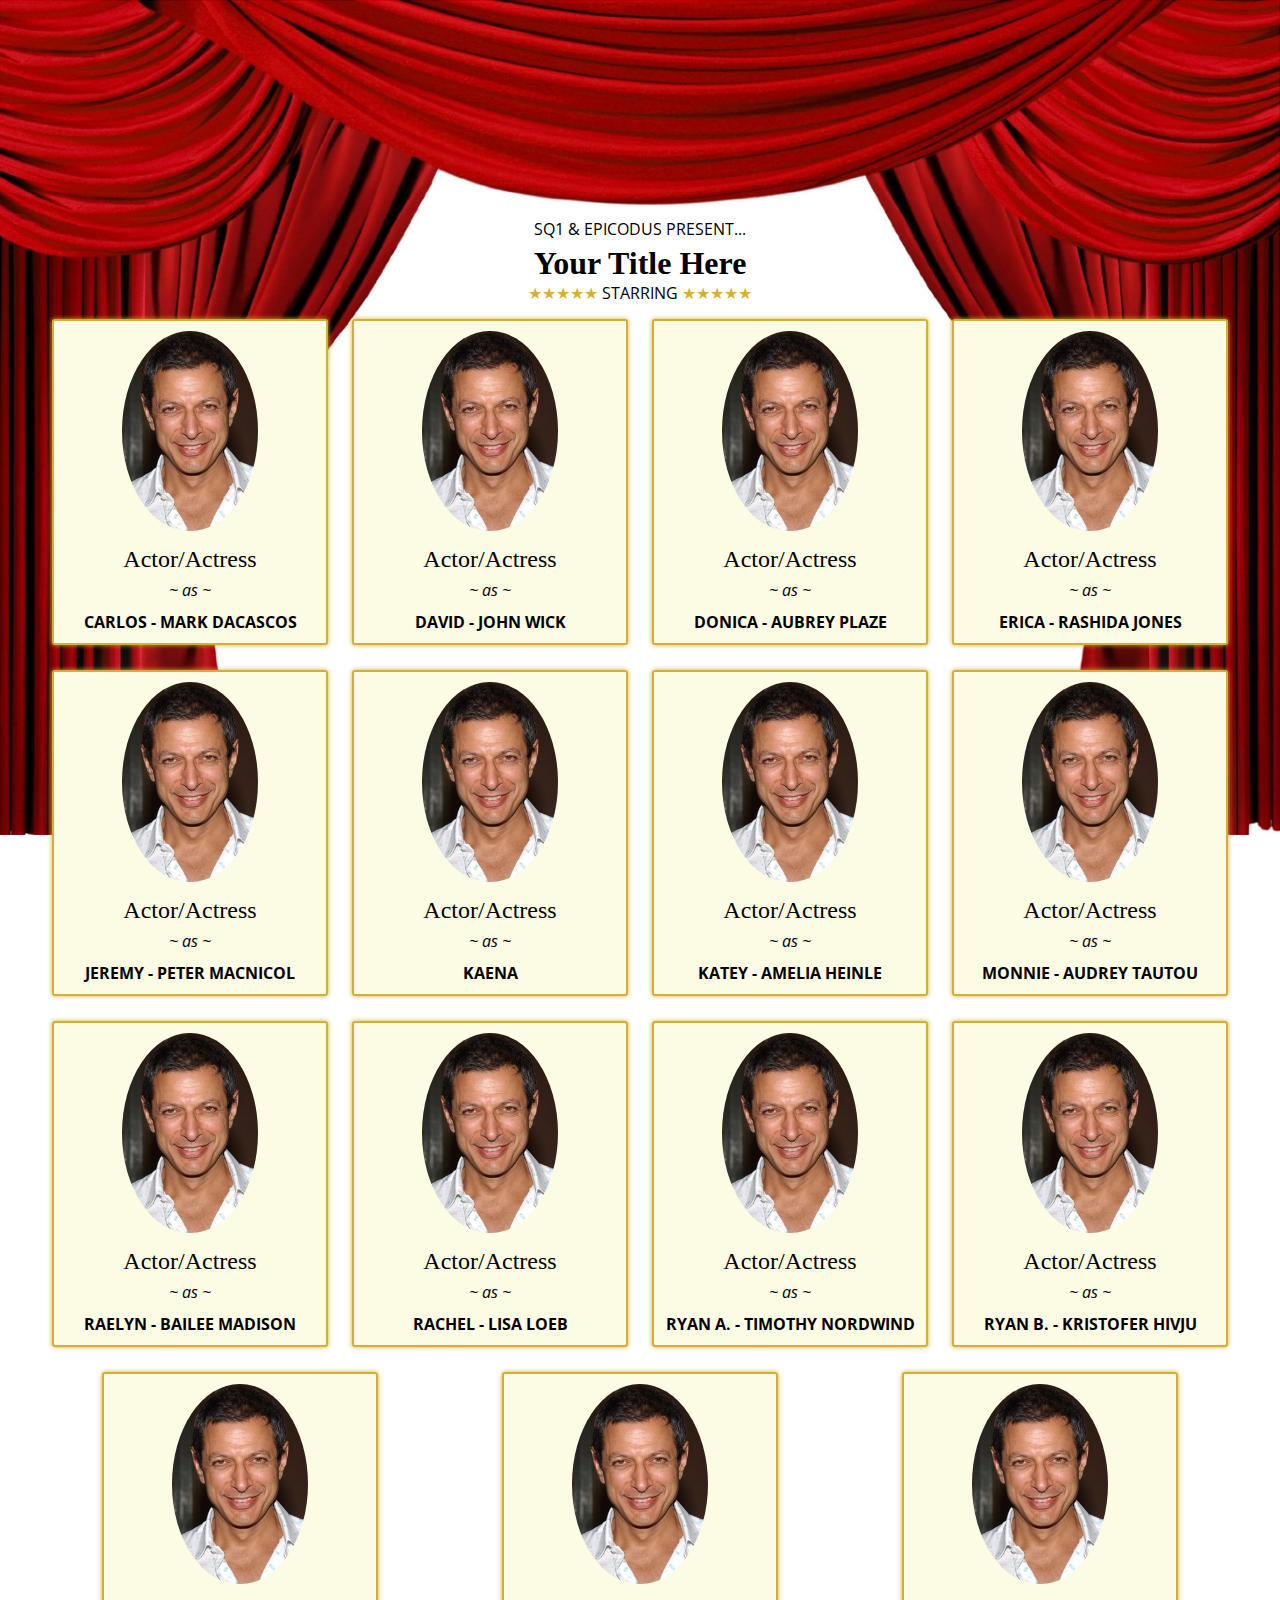
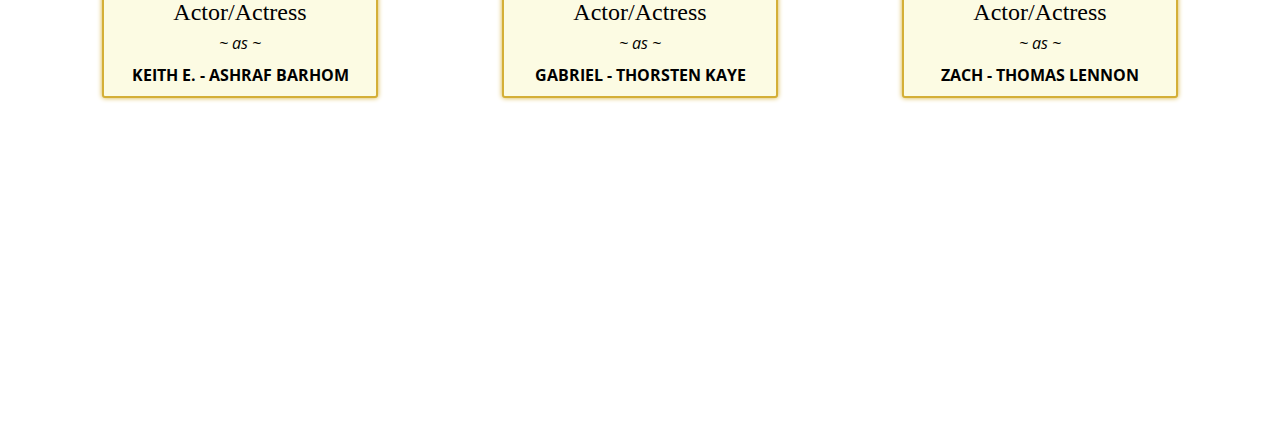
<file: index.html>
<!doctype html>

<html lang="en">
<head>
  <meta charset="utf-8">
  <title>Sq1 & Epicodus Present...</title>
  <link href="https://fonts.googleapis.com/css?family=Open+Sans" rel="stylesheet">
  <link rel="stylesheet" href="style.css">
</head>

<body>
  <div class="container">
	  <h3>Sq1 & Epicodus Present...</h3>
	  <h1>Your Title Here</h1>
	  <h3><span class="gold">★★★★★</span> Starring <span class="gold">★★★★★</span></h3>
	  <div class="cast">


			<div class="quarter character">
			  <div class="photo">
				  <img src="img/goldblum.jpg">
			  </div>
			  <div class="celeb-name">
				  Actor/Actress
			  </div>
			  <div class="as">
				  ~ as ~
			  </div>
			  <div class="char-name">
				  Carlos - Mark Dacascos
			  </div>
		  </div>


		  <div class="quarter character">
			  <div class="photo">
				  <img src="img/goldblum.jpg">
			  </div>
			  <div class="celeb-name">
				  Actor/Actress
			  </div>
			  <div class="as">
				  ~ as ~
			  </div>
			  <div class="char-name">
				  David - John Wick
			  </div>
		  </div>


			<div class="quarter character">
			  <div class="photo">
				  <img src="img/goldblum.jpg">
			  </div>
			  <div class="celeb-name">
				  Actor/Actress
			  </div>
			  <div class="as">
				  ~ as ~
			  </div>
			  <div class="char-name">
				  Donica - Aubrey Plaze
			  </div>
		  </div>


			<div class="quarter character">
			  <div class="photo">
				  <img src="img/goldblum.jpg">
			  </div>
			  <div class="celeb-name">
				  Actor/Actress
			  </div>
			  <div class="as">
				  ~ as ~
			  </div>
			  <div class="char-name">
				  Erica - Rashida Jones
			  </div>
		  </div>


		  <div class="quarter character">
			  <div class="photo">
				  <img src="img/goldblum.jpg">
			  </div>
			  <div class="celeb-name">
				  Actor/Actress
			  </div>
			  <div class="as">
				  ~ as ~
			  </div>
			  <div class="char-name">
				  Jeremy - Peter MacNicol
			  </div>
		  </div>


		  <div class="quarter character">
			  <div class="photo">
				  <img src="img/goldblum.jpg">
			  </div>
			  <div class="celeb-name">
				  Actor/Actress
			  </div>
			  <div class="as">
				  ~ as ~
			  </div>
			  <div class="char-name">
				  Kaena
			  </div>
		  </div>


		  <div class="quarter character">
			  <div class="photo">
				  <img src="img/goldblum.jpg">
			  </div>
			  <div class="celeb-name">
				  Actor/Actress
			  </div>
			  <div class="as">
				  ~ as ~
			  </div>
			  <div class="char-name">
				  Katey - Amelia Heinle
			  </div>
		  </div>


		  <div class="quarter character">
			  <div class="photo">
				  <img src="img/goldblum.jpg">
			  </div>
			  <div class="celeb-name">
				  Actor/Actress
			  </div>
			  <div class="as">
				  ~ as ~
			  </div>
			  <div class="char-name">
				  Monnie - Audrey Tautou
			  </div>
		  </div>


		  <div class="quarter character">
			  <div class="photo">
				  <img src="img/goldblum.jpg">
			  </div>
			  <div class="celeb-name">
				  Actor/Actress
			  </div>
			  <div class="as">
				  ~ as ~
			  </div>
			  <div class="char-name">
				  Raelyn - Bailee Madison
			  </div>
		  </div>


		  <div class="quarter character">
			  <div class="photo">
				  <img src="img/goldblum.jpg">
			  </div>
			  <div class="celeb-name">
				  Actor/Actress
			  </div>
			  <div class="as">
				  ~ as ~
			  </div>
			  <div class="char-name">
				  Rachel - Lisa Loeb
			  </div>
		  </div>


		  <div class="quarter character">
			  <div class="photo">
				  <img src="img/goldblum.jpg">
			  </div>
			  <div class="celeb-name">
				  Actor/Actress
			  </div>
			  <div class="as">
				  ~ as ~
			  </div>
			  <div class="char-name">
				  Ryan A. - Timothy Nordwind
			  </div>
		  </div>

		  <div class="quarter character">
			  <div class="photo">
				  <img src="img/goldblum.jpg">
			  </div>
			  <div class="celeb-name">
				  Actor/Actress
			  </div>
			  <div class="as">
				  ~ as ~
			  </div>
			  <div class="char-name">
				  Ryan B. - Kristofer Hivju
			  </div>
		  </div>

		  <div class="quarter character">
			  <div class="photo">
				  <img src="img/goldblum.jpg">
			  </div>
			  <div class="celeb-name">
				  Actor/Actress
			  </div>
			  <div class="as">
				  ~ as ~
			  </div>
			  <div class="char-name">
				  Keith E. - Ashraf Barhom
			  </div>
		  </div>

		  <div class="quarter character">
			  <div class="photo">
				  <img src="img/goldblum.jpg">
			  </div>
			  <div class="celeb-name">
				  Actor/Actress
			  </div>
			  <div class="as">
				  ~ as ~
			  </div>
			  <div class="char-name">
				  Gabriel - Thorsten Kaye
			  </div>
		  </div>

		  <div class="quarter character">
			  <div class="photo">
				  <img src="img/goldblum.jpg">
			  </div>
			  <div class="celeb-name">
				  Actor/Actress
			  </div>
			  <div class="as">
				  ~ as ~
			  </div>
			  <div class="char-name">
				  Zach - Thomas Lennon
			  </div>
		  </div>

	  </div>


		<iframe type="text/html" width="560" height="315" src="https://www.youtube.com/embed/8t-iFr9q1I8?rel=0&amp;controls=0&amp;showinfo=0&autoplay=1" frameborder="0" allowfullscreen></iframe>

  </div>
</body>
</html>
</file>
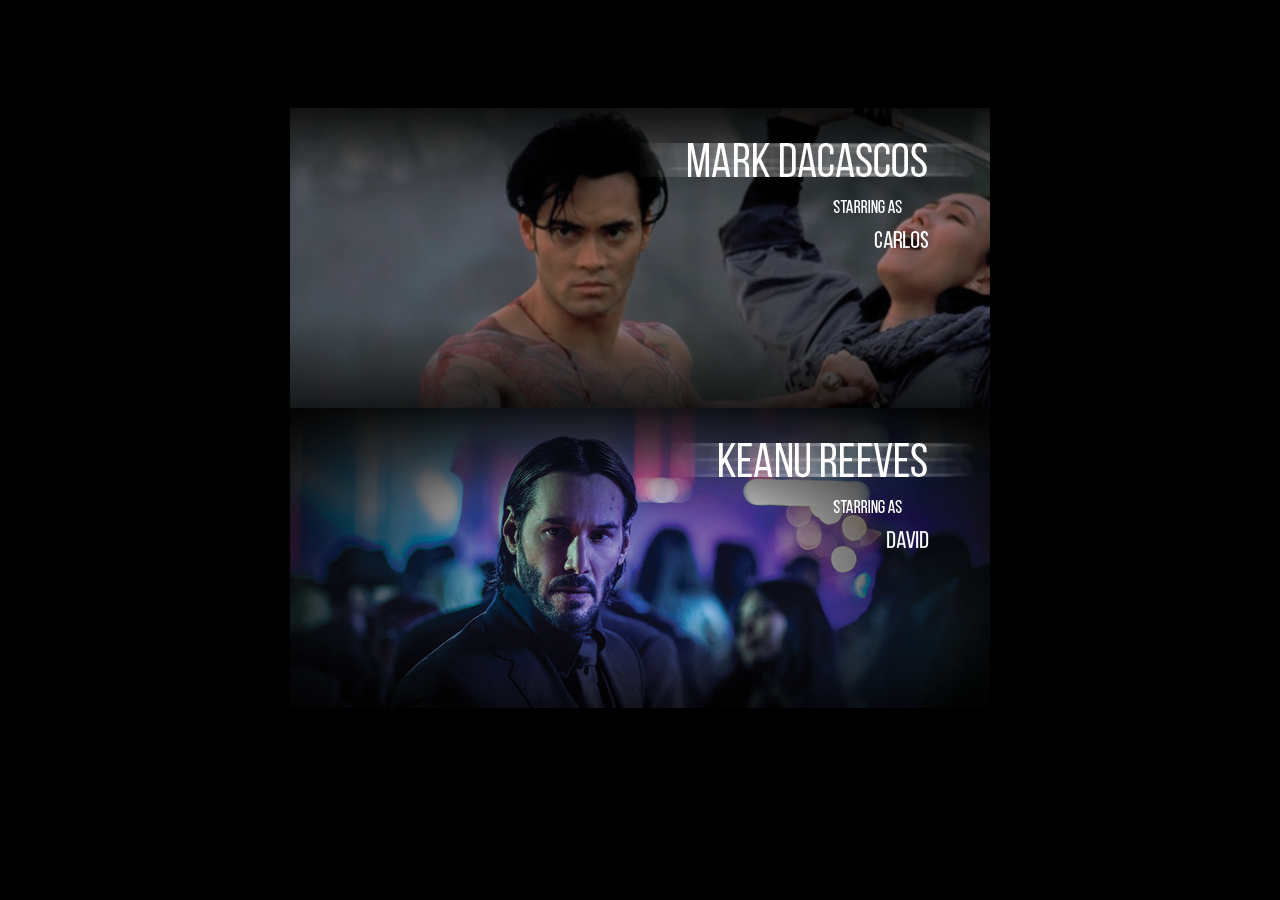
<file: trailer.html>
<!DOCTYPE html>
<html lang="en">
<head>
    <meta charset="UTF-8">
    <meta name="viewport" content="width=device-width, initial-scale=1.0">
    <meta http-equiv="X-UA-Compatible" content="ie=edge">
    <title>Document</title>
    <link rel="stylesheet" href="t-styles.css">
</head>
<body>
    <div class="wrapper">
        <div class="content-box">
            <img src="img/carlos_1.png" />
            <img src="img/carlos_2.png" />
            <img src="img/carlos_3.png" />
        </div>
        <div class="content-box">
            <img src="img/david_1.png" />
            <img src="img/david_2.png" />
            <img src="img/david_3.png" />
        </div>
    </div>    
</body>
</html>
</file>
<file: style.css>
* {
	box-sizing: border-box;
}
body {
	margin: 0;
	padding: 0;
	font-family: 'Open Sans', sans-serif;
	background: url("img/curtains.jpg") no-repeat;
	background-size: contain;
}
.container {
  width: 100%;
  max-width: 1200px;
  margin: 17vw auto 0;
}
h1 {
	font-size: 32px;
	text-align: center;
	font-family: Papyrus, fantasy;
	margin: 0;
}
h3 {
	text-align: center;
	text-transform: uppercase;
	font-size: 16px;
	font-weight: 400;
	margin: 0 0 5px;
}
.gold {
	color: #D4AF37;
}
.cast {
	margin-top: 15px;
	display: flex;
	flex-wrap: wrap;
	align-content: space-around;
}
.quarter {
	width: 23%;
	margin: auto;
	padding: 10px;
	border: 2px solid #D4AF37;
	border-radius: 3px;
	box-shadow: 0px 0px 5px #D4AF37;
	background: #FCFBE3;

}
.character {
	text-align: center;
	margin-bottom: 25px
}
.photo {
	margin-bottom: 10px;
}
.photo img {
	border-radius: 50%;
	height: 200px;
}
.celeb-name {
	font-size: 24px;
	margin-bottom: 6px;
	font-family: Papyrus, fantasy;
}
.as {
	font-style: italic;
	margin-bottom: 10px;
}
.char-name {
	text-transform: uppercase;
	font-weight: bold;
}
iframe {

}
</file>
<file: t-styles.css>
body {
    background-color: #000;
    display: flex;
    justify-content: center;
    align-items: center;
}

.wrapper {
    width: 900px;
    display: flex;
    margin-top: 100px;
    justify-content: center;
    align-items: center;
    flex-direction: column;
    position: relative;
}

.content-box {
    width: 700px;
    height: 300px;
    margin: 0 100px;
    background-color: #000;
}
.content-box img {
    position: absolute;
}
.content-box:nth-child(1) {
    background-image: url("img/carlos_0.png");
    display: block;
}
.content-box:nth-child(2) {
    background-image: url("img/david_0.png");
}
</file>
